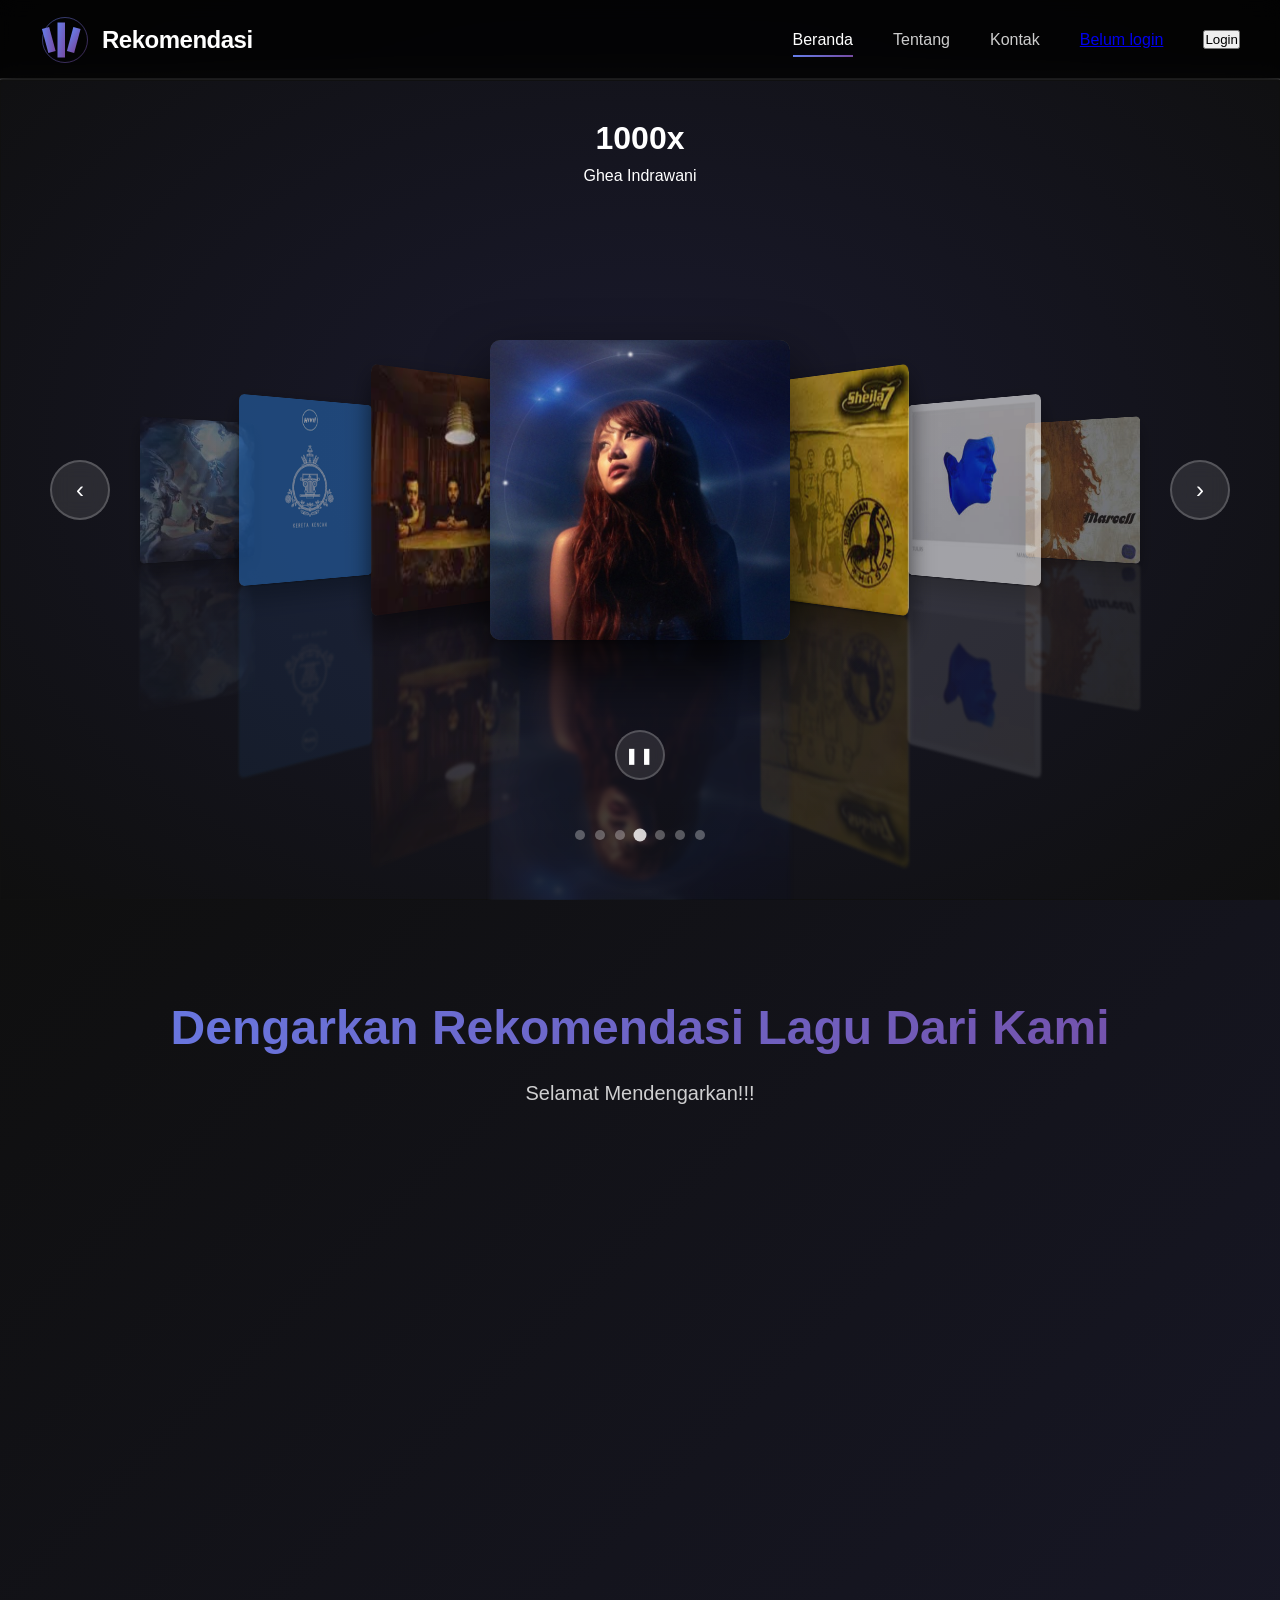
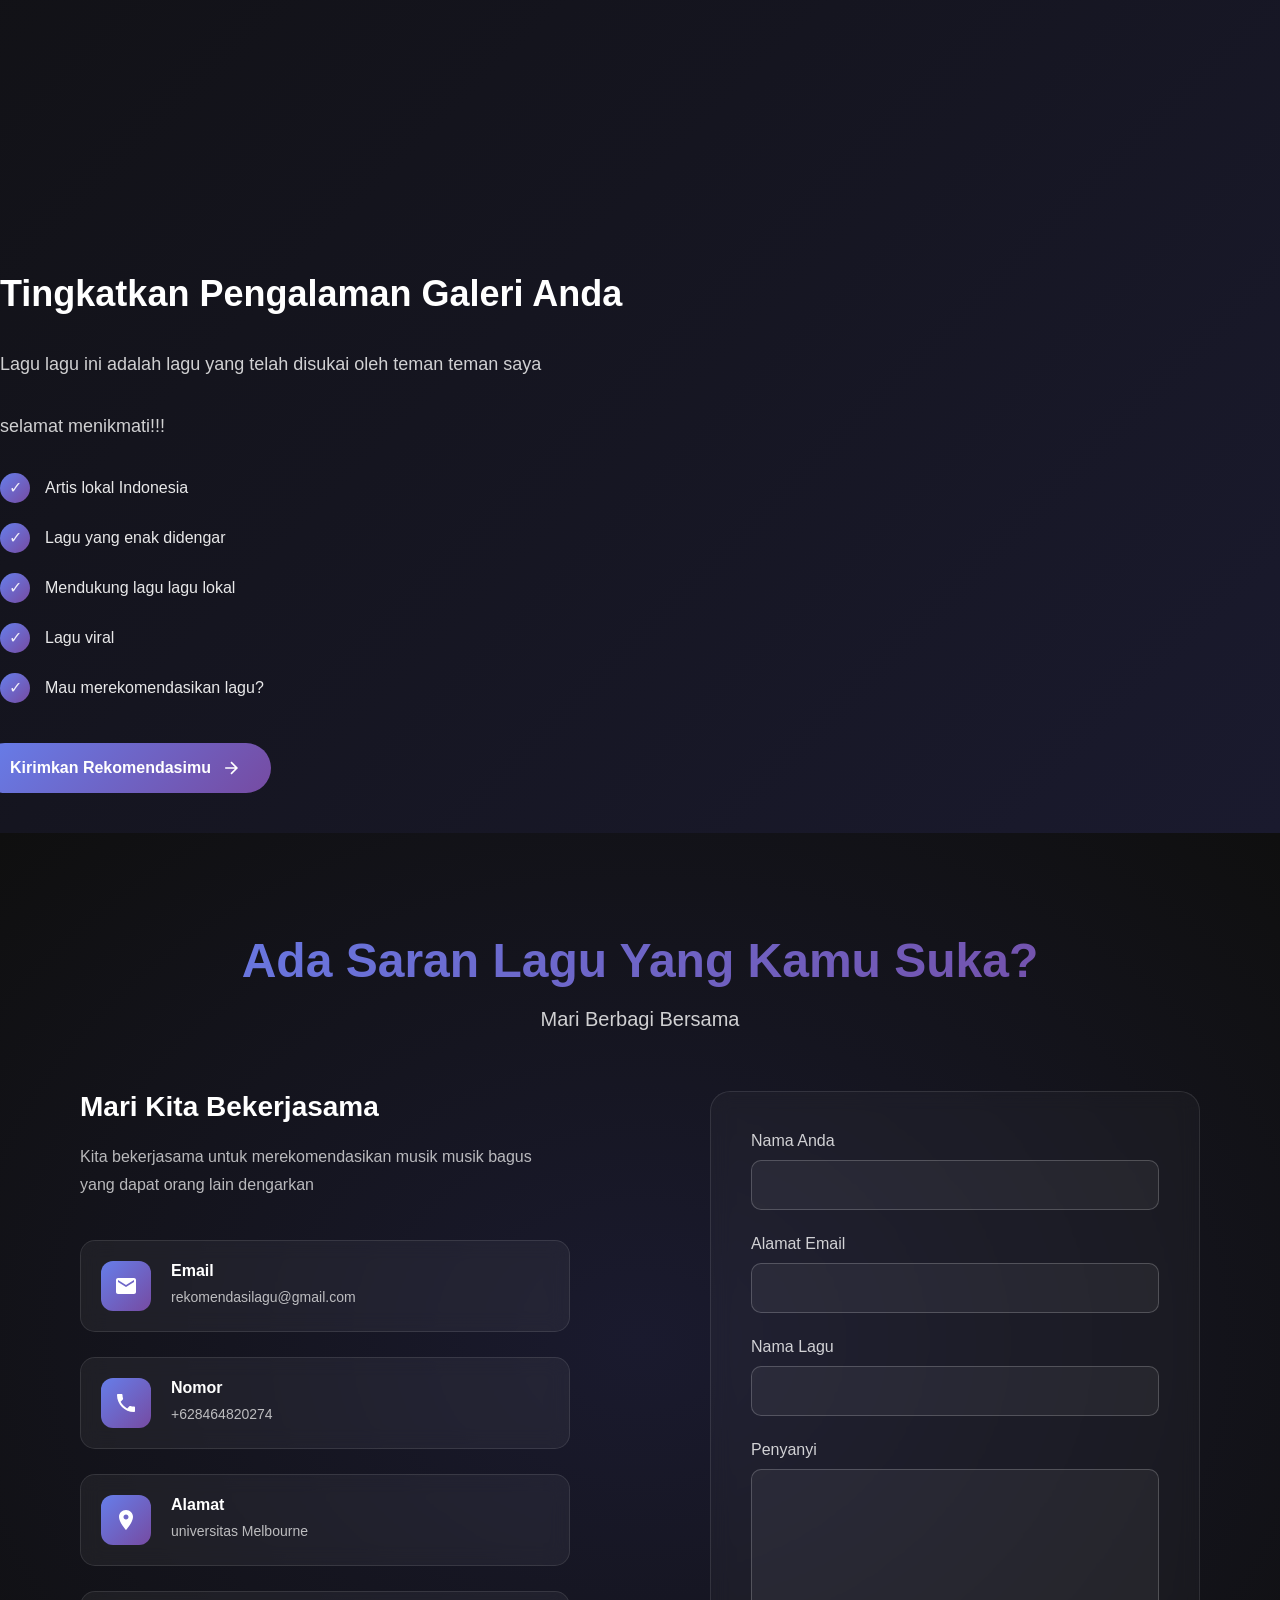
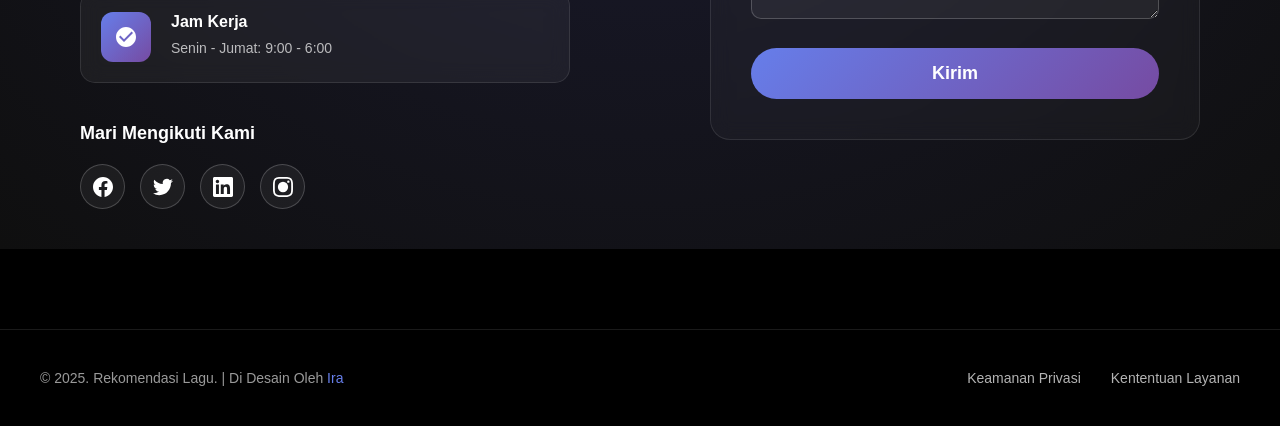
<file: index.html>
<!DOCTYPE html>
<html lang="en">
<head>
    <meta charset="UTF-8">
    <meta name="viewport" content="width=device-width, initial-scale=1.0">
    <title>rekomendasi lagu</title>
    <link href="templatemo-3d-coverflow.css" rel="stylesheet">
<!--

TemplateMo 595 3d coverflow

https://templatemo.com/tm-595-3d-coverflow

-->
</head>
<body>
    <!-- Header -->
    <header class="header" id="header">
        <a href="#home" class="logo-container">
            <div class="logo">
                <svg viewBox="0 0 100 100" xmlns="http://www.w3.org/2000/svg">
                    <defs>
                        <linearGradient id="grad1" x1="0%" y1="0%" x2="100%" y2="100%">
                            <stop offset="0%" style="stop-color:#667eea;stop-opacity:1" />
                            <stop offset="100%" style="stop-color:#764ba2;stop-opacity:1" />
                        </linearGradient>
                    </defs>
                    <rect x="10" y="25" width="15" height="50" fill="url(#grad1)" transform="rotate(-15 17.5 50)" />
                    <rect x="35" y="15" width="15" height="70" fill="url(#grad1)" />
                    <rect x="60" y="25" width="15" height="50" fill="url(#grad1)" transform="rotate(15 67.5 50)" />
                    <circle cx="50" cy="50" r="45" fill="none" stroke="url(#grad1)" stroke-width="2" opacity="0.5" />
                </svg>
            </div>
            <div class="logo-text">Rekomendasi</div>
        </a>
        
        <nav class="main-menu" id="mainMenu">
            <a href="#home" class="menu-item active">Beranda</a>
            <a href="#about" class="menu-item">Tentang</a>
            <a href="#contact" class="menu-item">Kontak</a>
            <a href="#" id="userInfo" >Belum login</a>
        <div id="authArea">
            <button onclick="goLogin()" class="nav-cta">Login</button>
        </div>
        </nav>
        
        <div class="menu-toggle" id="menuToggle">
            <span></span>
            <span></span>
            <span></span>
        </div>
    </header>

    <!-- Home Section -->
    <section id="home" class="section">
        <div class="coverflow-wrapper">
            <div class="info">
                <h2 id="current-title">Pemandangan Gunung</h2>
                <p id="current-description">Puncak megah berselimut salju saat matahari terbenam</p>
            </div>

            <div class="coverflow-container" tabindex="0">
                <div class="coverflow" id="coverflow">
                    <div class="coverflow-item" data-index="0">
                        <div class="cover image-loading">
                            <img src="images/kitakesana.jpg" alt="Mountain Landscape" loading="lazy">
                        </div>
                        <div class="reflection"></div>
                    </div>
                    <div class="coverflow-item" data-index="1">
                        <div class="cover image-loading">
                            <img src="images/remaja.png" alt="Forest Path" loading="lazy">
                        </div>
                        <div class="reflection"></div>
                    </div>
                    <div class="coverflow-item" data-index="2">
                        <div class="cover image-loading">
                            <img src="images/iniabadi.jpg" alt="Lake Reflection" loading="lazy">
                        </div>
                        <div class="reflection"></div>
                    </div>
                    <div class="coverflow-item" data-index="3">
                        <div class="cover image-loading">
                            <img src="images/1000x.jpg" alt="Ocean Sunset" loading="lazy">
                        </div>
                        <div class="reflection"></div>
                    </div>
                    <div class="coverflow-item" data-index="4">
                        <div class="cover image-loading">
                            <img src="images/pemuja.jpg" alt="Desert Dunes" loading="lazy">
                        </div>
                        <div class="reflection"></div>
                    </div>
                    <div class="coverflow-item" data-index="5">
                        <div class="cover image-loading">
                            <img src="images/jatuhsuka.jpg" alt="Starry Night" loading="lazy">
                        </div>
                        <div class="reflection"></div>
                    </div>
                    <div class="coverflow-item" data-index="6">
                        <div class="cover image-loading">
                            <img src="images/firasat.jpg" alt="Waterfall" loading="lazy">
                        </div>
                        <div class="reflection"></div>
                    </div>
                </div>

                <button class="nav-button prev" onclick="navigate(-1)">‹</button>
                <button class="nav-button next" onclick="navigate(1)">›</button>

                <div class="dots-container" id="dots"></div>
                
                <!-- Play/Pause Button -->
                <button class="play-pause-button" id="playPauseBtn" onclick="toggleAutoplay()">
                    <span class="play-icon">▶</span>
                    <span class="pause-icon" style="display: none;">❚❚</span>
                </button>
            </div>
        </div>
    </section>

    <!-- About Section -->
    <section id="about" class="section">
        <div class="about-content">
            <div class="about-header">
                <h2>Dengarkan Rekomendasi Lagu Dari Kami</h2>
                <p>Selamat Mendengarkan!!!</p>
            </div>
                <div class="about-main">
                <div class="about-visual">
                    <div class="about-youtube">
                    <iframe width="1400" height="500" src="https://www.youtube.com/embed/DrulgpXAGCA?si=ztPz6CWojIuRn5io" title="YouTube video player" frameborder="0" allow="accelerometer; autoplay; clipboard-write; encrypted-media; gyroscope; picture-in-picture; web-share" referrerpolicy="strict-origin-when-cross-origin" allowfullscreen></iframe>
                    </div>
                    <div class="showcase-display">
                    </div>
                </div>
                </div>
                    
               <div class="about-info-wrapper">

    <div class="about-info">
        <h3>Tingkatkan Pengalaman Galeri Anda</h3>

        <p>Lagu lagu ini adalah lagu yang telah disukai oleh teman teman saya</p>
        <p>selamat menikmati!!!</p>

        <ul class="feature-list">
            <li>Artis lokal Indonesia</li>
            <li>Lagu yang enak didengar</li>
            <li>Mendukung lagu lagu lokal</li>
            <li>Lagu viral</li>
            <li>Mau merekomendasikan lagu?</li>
        </ul>
    </div>

    <div class="map">
        <iframe src="https://www.google.com/maps/embed?pb=!1m18!1m12!1m3!1d3152.6445564805085!2d144.95837707919648!3d-37.79836894660779!2m3!1f0!2f0!3f0!3m2!1i1024!2i768!4f13.1!3m3!1m2!1s0x6ad642d45c07254b%3A0xeacb63e2b725ff6d!2sThe%20University%20of%20Melbourne!5e0!3m2!1sen!2sid!4v1779393668389!5m2!1sen!2sid" width="600" height="450" style="border:0;" allowfullscreen="" loading="lazy" referrerpolicy="no-referrer-when-downgrade"></iframe>
    </div>

</div>
                    <a href="#contact" class="cta-button">
                        Kirimkan Rekomendasimu
                        <svg viewBox="0 0 24 24" fill="currentColor">
                            <path d="M5 12h14m-7-7l7 7-7 7" stroke="currentColor" stroke-width="2" fill="none"/>
                        </svg>
                    </a>
                </div>
            </div>
    
    </section>

    <!-- Contact Section -->
    <section id="contact" class="section">
        <div class="contact-content">
            <div class="contact-header">
                <h2>Ada Saran Lagu Yang Kamu Suka?</h2>
                <p>Mari Berbagi Bersama</p>
            </div>
            
            <div class="contact-container">
                <div class="contact-info-section">
                    <h3>Mari Kita Bekerjasama</h3>
                    <p>Kita bekerjasama untuk merekomendasikan musik musik bagus yang dapat orang lain dengarkan</p>
                    
                    <div class="contact-details">
                        <div class="contact-item">
                            <div class="contact-icon">
                                <svg viewBox="0 0 24 24">
                                    <path d="M20 4H4c-1.1 0-1.99.9-1.99 2L2 18c0 1.1.9 2 2 2h16c1.1 0 2-.9 2-2V6c0-1.1-.9-2-2-2zm0 4l-8 5-8-5V6l8 5 8-5v2z"/>
                                </svg>
                            </div>
                            <div class="contact-text">
                                <h4>Email</h4>
                                <p>rekomendasilagu@gmail.com</p>
                            </div>
                        </div>
                        
                        <div class="contact-item">
                            <div class="contact-icon">
                                <svg viewBox="0 0 24 24">
                                    <path d="M6.62 10.79c1.44 2.83 3.76 5.14 6.59 6.59l2.2-2.2c.27-.27.67-.36 1.02-.24 1.12.37 2.33.57 3.57.57.55 0 1 .45 1 1V20c0 .55-.45 1-1 1-9.39 0-17-7.61-17-17 0-.55.45-1 1-1h3.5c.55 0 1 .45 1 1 0 1.25.2 2.45.57 3.57.11.35.03.74-.25 1.02l-2.2 2.2z"/>
                                </svg>
                            </div>
                            <div class="contact-text">
                                <h4>Nomor</h4>
                                <p>+628464820274</p>
                            </div>
                        </div>
                        
                        <div class="contact-item">
                            <div class="contact-icon">
                                <svg viewBox="0 0 24 24">
                                    <path d="M12 2C8.13 2 5 5.13 5 9c0 5.25 7 13 7 13s7-7.75 7-13c0-3.87-3.13-7-7-7zm0 9.5c-1.38 0-2.5-1.12-2.5-2.5s1.12-2.5 2.5-2.5 2.5 1.12 2.5 2.5-1.12 2.5-2.5 2.5z"/>
                                </svg>
                            </div>
                            <div class="contact-text">
                                <h4>Alamat</h4>
                                <p>universitas Melbourne</p>
                            </div>
                        </div>
                        
                        <div class="contact-item">
                            <div class="contact-icon">
                                <svg viewBox="0 0 24 24">
                                    <path d="M12 2C6.48 2 2 6.48 2 12s4.48 10 10 10 10-4.48 10-10S17.52 2 12 2zm-2 15l-5-5 1.41-1.41L10 14.17l7.59-7.59L19 8l-9 9z"/>
                                </svg>
                            </div>
                            <div class="contact-text">
                                <h4>Jam Kerja</h4>
                                <p>Senin - Jumat: 9:00 - 6:00 </p>
                            </div>
                        </div>
                    </div>
                    
                    <div class="social-links">
                        <h4>Mari Mengikuti Kami</h4>
                        <div class="social-buttons">
                            <a href="#" class="social-btn" title="Facebook">
                                <svg viewBox="0 0 24 24">
                                    <path d="M24 12.073c0-6.627-5.373-12-12-12s-12 5.373-12 12c0 5.99 4.388 10.954 10.125 11.854v-8.385H7.078v-3.47h3.047V9.43c0-3.007 1.792-4.669 4.533-4.669 1.312 0 2.686.235 2.686.235v2.953H15.83c-1.491 0-1.956.925-1.956 1.874v2.25h3.328l-.532 3.47h-2.796v8.385C19.612 23.027 24 18.062 24 12.073z"/>
                                </svg>
                            </a>
                            <a href="#" class="social-btn" title="Twitter">
                                <svg viewBox="0 0 24 24">
                                    <path d="M23.953 4.57a10 10 0 01-2.825.775 4.958 4.958 0 002.163-2.723c-.951.555-2.005.959-3.127 1.184a4.92 4.92 0 00-8.384 4.482C7.69 8.095 4.067 6.13 1.64 3.162a4.822 4.822 0 00-.666 2.475c0 1.71.87 3.213 2.188 4.096a4.904 4.904 0 01-2.228-.616v.06a4.923 4.923 0 003.946 4.827 4.996 4.996 0 01-2.212.085 4.936 4.936 0 004.604 3.417 9.867 9.867 0 01-6.102 2.105c-.39 0-.779-.023-1.17-.067a13.995 13.995 0 007.557 2.209c9.053 0 13.998-7.496 13.998-13.985 0-.21 0-.42-.015-.63A9.935 9.935 0 0024 4.59z"/>
                                </svg>
                            </a>
                            <a href="#" class="social-btn" title="LinkedIn">
                                <svg viewBox="0 0 24 24">
                                    <path d="M20.447 20.452h-3.554v-5.569c0-1.328-.027-3.037-1.852-3.037-1.853 0-2.136 1.445-2.136 2.939v5.667H9.351V9h3.414v1.561h.046c.477-.9 1.637-1.85 3.37-1.85 3.601 0 4.267 2.37 4.267 5.455v6.286zM5.337 7.433c-1.144 0-2.063-.926-2.063-2.065 0-1.138.92-2.063 2.063-2.063 1.14 0 2.064.925 2.064 2.063 0 1.139-.925 2.065-2.064 2.065zm1.782 13.019H3.555V9h3.564v11.452zM22.225 0H1.771C.792 0 0 .774 0 1.729v20.542C0 23.227.792 24 1.771 24h20.451C23.2 24 24 23.227 24 22.271V1.729C24 .774 23.2 0 22.222 0h.003z"/>
                                </svg>
                            </a>
                            <a href="#" class="social-btn" title="Instagram">
                                <svg viewBox="0 0 24 24">
                                    <path d="M12 2.163c3.204 0 3.584.012 4.85.07 3.252.148 4.771 1.691 4.919 4.919.058 1.265.069 1.645.069 4.849 0 3.205-.012 3.584-.069 4.849-.149 3.225-1.664 4.771-4.919 4.919-1.266.058-1.644.07-4.85.07-3.204 0-3.584-.012-4.849-.07-3.26-.149-4.771-1.699-4.919-4.92-.058-1.265-.07-1.644-.07-4.849 0-3.204.013-3.583.07-4.849.149-3.227 1.664-4.771 4.919-4.919 1.266-.057 1.645-.069 4.849-.069zm0-2.163c-3.259 0-3.667.014-4.947.072-4.358.2-6.78 2.618-6.98 6.98-.059 1.281-.073 1.689-.073 4.948 0 3.259.014 3.668.072 4.948.2 4.358 2.618 6.78 6.98 6.98 1.281.058 1.689.072 4.948.072 3.259 0 3.668-.014 4.948-.072 4.354-.2 6.782-2.618 6.979-6.98.059-1.28.073-1.689.073-4.948 0-3.259-.014-3.667-.072-4.947-.196-4.354-2.617-6.78-6.979-6.98-1.281-.059-1.69-.073-4.949-.073zM5.838 12a6.162 6.162 0 1112.324 0 6.162 6.162 0 01-12.324 0zM12 16a4 4 0 110-8 4 4 0 010 8zm4.965-10.405a1.44 1.44 0 112.881.001 1.44 1.44 0 01-2.881-.001z"/>
                                </svg>
                            </a>
                        </div>
                    </div>
                </div>
                
                <div class="contact-form-section">
                    <form class="contact-form" onsubmit="handleSubmit(event)">
                        <div class="form-group">
                            <label for="name">Nama Anda</label>
                            <input type="text" id="name" name="name" required>
                        </div>
                        <div class="form-group">
                            <label for="email">Alamat Email</label>
                            <input type="email" id="email" name="email" required>
                        </div>
                        <div class="form-group">
                            <label for="subject">Nama Lagu</label>
                            <input type="text" id="subject" name="subject" required>
                        </div>
                        <div class="form-group">
                            <label for="message">Penyanyi</label>
                            <textarea id="message" name="message" required></textarea>
                        </div>
                        <button type="submit" class="submit-btn">Kirim</button>
                    </form>
                </div>
            </div>
        </div>
    </section>

    <!-- Footer -->
    <footer class="footer">
        <div class="footer-content">
            <div class="footer-copyright">
                © 2025. Rekomendasi Lagu. | Di Desain Oleh <a href="https://templatemo.com" target="_blank" rel="noopener noreferrer">Ira</a>
            </div>
            <div class="footer-links">
                <a href="#privacy" onclick="event.preventDefault(); alert('Privacy Policy page would go here');">Keamanan Privasi</a>
                <a href="#terms" onclick="event.preventDefault(); alert('Terms of Service page would go here');">Kententuan Layanan</a>
            </div>
        </div>
    </footer>

    <!-- Scroll to top button -->
    <div class="scroll-to-top" id="scrollToTop">
        <span>↑</span>
    </div>

<script src="templatemo-3d-coverflow-scripts.js"></script>
<script src="login/js/welcome.js"></script>

</body>
</html>
</file>
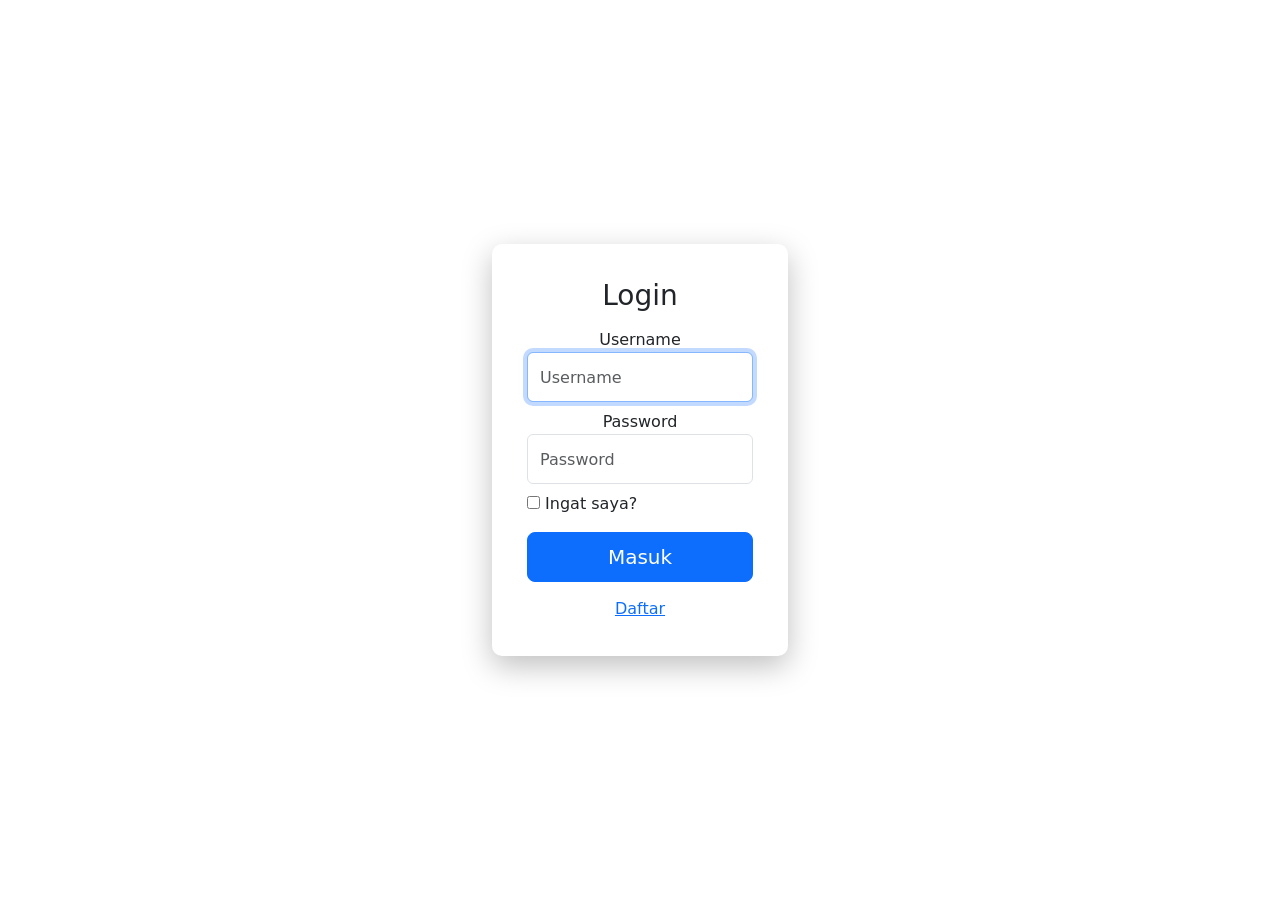
<file: login/index.html>
<!DOCTYPE html>
<html lang="en">
<head>
    <meta charset="UTF-8">
    <meta name="viewport" content="width=device-width, initial-scale=1.0">
    <link rel="stylesheet" href="css/style.css">

    <!-- Bootstrap5 CSS -->
    <link rel="stylesheet" href="https://stackpath.bootstrapcdn.com/bootstrap/5.0.0-alpha1/css/bootstrap.min.css" integrity="sha384-r4NyP46KrjDleawBgD5tp8Y7UzmLA05oM1iAEQ17CSuDqnUK2+k9luXQOfXJCJ4I" crossorigin="anonymous">
    
    <title>Login</title>
</head>
<body class="d-flex text-center">
    <form class="form-login" id="loginForm">
    
        <h1 class="h3 mb-3 font-weight-normal">Login</h1>
        <!-- 'sr-only' will hide the text : 'Email Address'. So, 'Email Address' will be invisible -->
        <label for="inputUsername" class="sr-only">Username</label>
        <!-- 'autofocus' will highlight the input column initially -->
        <input 
            type="username" 
            id="username"
            class="form-control mb-2"
            placeholder="Username"
            required
            autofocus
        >
        <!-- 'sr-only' will hide the text : 'Password'. So, 'Password' will be invisible -->
        <label for="inputPassword" class="sr-only">Password</label>
        <input 
            type="password" 
            id="password"
            class="form-control mb-2"
            placeholder="Password"
            required
        >
        <div class="checkbox mb-3">
            <label>
                <input type="checkbox" value="remember-me"> Ingat saya?
            </label>
        </div>
        <!-- 'btn-block' will make the button wider -->
        <button class="btn btn-lg btn-primary btn-block" type="submit">
            Masuk
        </button>
        <a href="register.html">Daftar</a>
        <div id="alertBox" class="alert" style="display:none;"></div>
    </form>

    <!-- Optional JavaScript -->
    <!-- Popper.js first, then Bootstrap JS -->
    <script src="https://cdn.jsdelivr.net/npm/popper.js@1.16.0/dist/umd/popper.min.js" integrity="sha384-Q6E9RHvbIyZFJoft+2mJbHaEWldlvI9IOYy5n3zV9zzTtmI3UksdQRVvoxMfooAo" crossorigin="anonymous"></script>
    <script src="https://stackpath.bootstrapcdn.com/bootstrap/5.0.0-alpha1/js/bootstrap.min.js" integrity="sha384-oesi62hOLfzrys4LxRF63OJCXdXDipiYWBnvTl9Y9/TRlw5xlKIEHpNyvvDShgf/" crossorigin="anonymous"></script>
    <script src="js/login.js"></script>
</body>
</html>
</file>
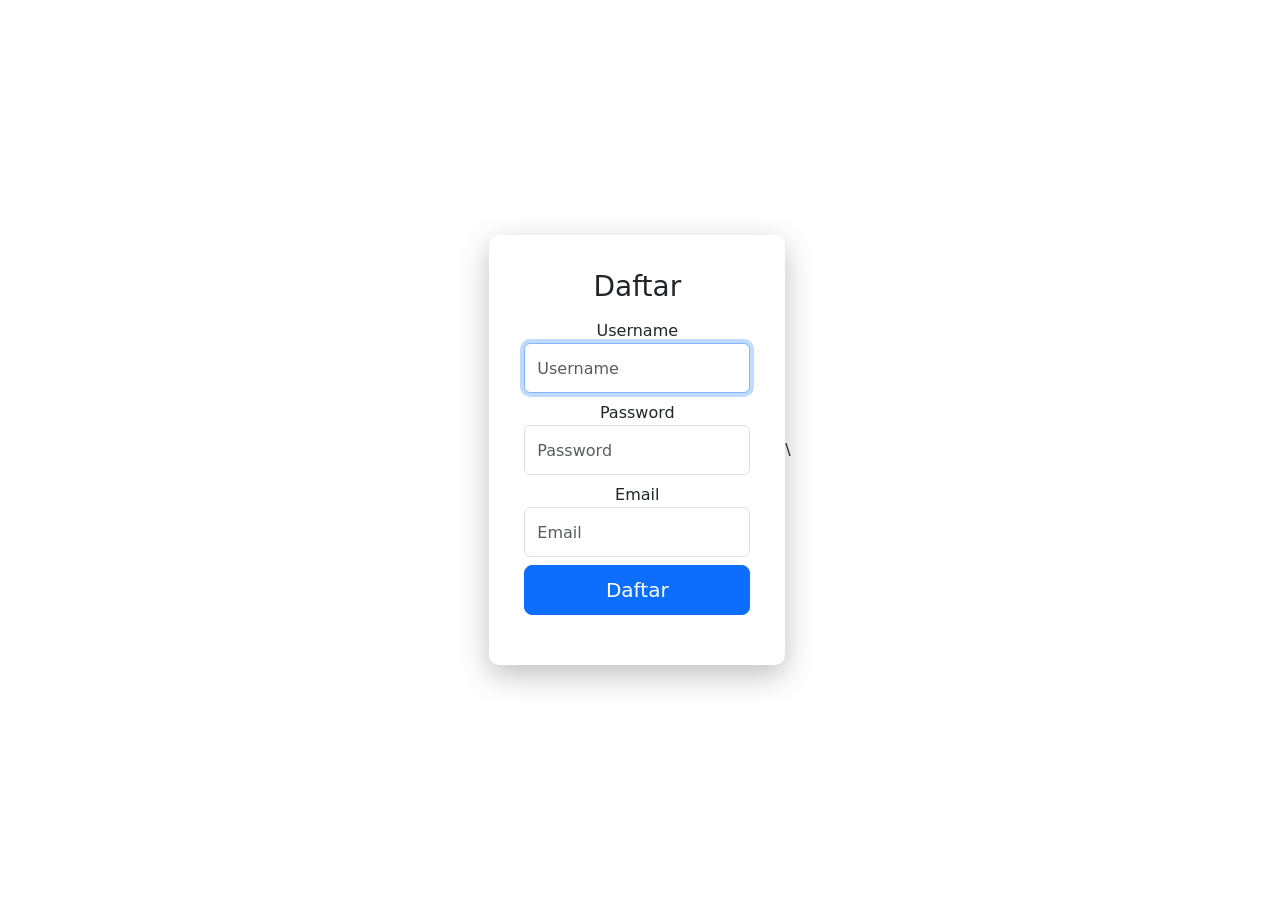
<file: login/register.html>
<!DOCTYPE html>
<html lang="en">
<head>
    <meta charset="UTF-8">
    <meta name="viewport" content="width=device-width, initial-scale=1.0">
    <link rel="stylesheet" href="css/style.css">

    <!-- Bootstrap5 CSS -->
    <link rel="stylesheet" href="https://stackpath.bootstrapcdn.com/bootstrap/5.0.0-alpha1/css/bootstrap.min.css" integrity="sha384-r4NyP46KrjDleawBgD5tp8Y7UzmLA05oM1iAEQ17CSuDqnUK2+k9luXQOfXJCJ4I" crossorigin="anonymous">
    
    <title>Daftar</title>
</head>
<body class="d-flex text-center">
    <form class="form-register" id="registerForm">

        <h1 class="h3 mb-3 font-weight-normal">Daftar</h1>
        <!-- 'sr-only' will hide the text : 'Email Address'. So, 'Email Address' will be invisible -->
        <label for="inputUsername" class="sr-only">Username</label>
        <!-- 'autofocus' will highlight the input column initially -->
        <input 
            type="username" 
            id="username"
            class="form-control mb-2"
            placeholder="Username"
            required
            autofocus
        >
        <!-- 'sr-only' will hide the text : 'Password'. So, 'Password' will be invisible -->
        <label for="inputPassword" class="sr-only">Password</label>
        <input 
            type="password" 
            id="password"
            class="form-control mb-2"
            placeholder="Password"
            required
        >

        <label for="inputEmail" class="sr-only">Email</label>
        <!-- 'autofocus' will highlight the input column initially -->
        <input 
            type="email" 
            id="email"
            class="form-control mb-2"
            placeholder="Email"
            required
            autofocus
        >
        <!-- 'btn-block' will make the button wider -->
        <button class="btn btn-lg btn-primary btn-block" type="submit">
            Daftar
        </button>
         <a id="message"></a>
    </form>

    <!-- Optional JavaScript -->
    <!-- Popper.js first, then Bootstrap JS -->
    <script src="https://cdn.jsdelivr.net/npm/popper.js@1.16.0/dist/umd/popper.min.js" integrity="sha384-Q6E9RHvbIyZFJoft+2mJbHaEWldlvI9IOYy5n3zV9zzTtmI3UksdQRVvoxMfooAo" crossorigin="anonymous"></script>
    <script src="https://stackpath.bootstrapcdn.com/bootstrap/5.0.0-alpha1/js/bootstrap.min.js" integrity="sha384-oesi62hOLfzrys4LxRF63OJCXdXDipiYWBnvTl9Y9/TRlw5xlKIEHpNyvvDShgf/" crossorigin="anonymous"></script>\
    <script src="js/register.js" defer></script>
</body>
</html>
</file>
<file: templatemo-3d-coverflow.css>
/*

TemplateMo 595 3d coverflow

https://templatemo.com/tm-595-3d-coverflow

*/

@charset "utf-8";
/* CSS Document */

 * {
            margin: 0;
            padding: 0;
            box-sizing: border-box;
        }

        html {
            scroll-behavior: smooth;
        }

        body {
            font-family: -apple-system, BlinkMacSystemFont, 'Segoe UI', Roboto, Helvetica, Arial, sans-serif;
            overflow-x: hidden;
            position: relative;
            background: #000;
        }

        /* Sections */
        .section {
            min-height: 100vh;
            position: relative;
            display: flex;
            align-items: center;
            justify-content: center;
        }

        #home {
            background: radial-gradient(ellipse at center, #1a1a2e 0%, #0f0f0f 100%);
        }

        #about {
            background: linear-gradient(135deg, #0f0f0f 0%, #1a1a2e 100%);
        }

        #contact {
            background: radial-gradient(ellipse at center, #1a1a2e 0%, #0f0f0f 100%);
        }

        /* Header Styles */
        .header {
            position: fixed;
            top: 0;
            left: 0;
            right: 0;
            height: 80px;
            background: rgba(0, 0, 0, 0.8);
            backdrop-filter: blur(10px);
            border-bottom: 1px solid rgba(255, 255, 255, 0.1);
            z-index: 1000;
            display: flex;
            align-items: center;
            justify-content: space-between;
            padding: 0 40px;
            transition: all 0.3s ease;
        }

        .header.scrolled {
            background: rgba(0, 0, 0, 0.95);
            height: 70px;
        }

        .logo-container {
            display: flex;
            align-items: center;
            gap: 12px;
            text-decoration: none;
            cursor: pointer;
            transition: transform 0.3s ease;
        }

        .logo-container:hover {
            transform: translateY(-2px);
        }

        .logo {
            width: 50px;
            height: 50px;
            display: flex;
            align-items: center;
            justify-content: center;
        }

        .logo svg {
            width: 100%;
            height: 100%;
        }

        .logo-text {
            color: white;
            font-size: 24px;
            font-weight: 600;
            letter-spacing: -0.5px;
        }

        .main-menu {
            display: flex;
            align-items: center;
            gap: 40px;
        }

        .menu-item {
            color: rgba(255, 255, 255, 0.8);
            text-decoration: none;
            font-size: 16px;
            font-weight: 500;
            transition: all 0.3s ease;
            position: relative;
            padding: 8px 0;
        }

        .menu-item:hover {
            color: white;
            transform: translateY(-2px);
        }

        .menu-item::after {
            content: '';
            position: absolute;
            bottom: 0;
            left: 0;
            width: 0;
            height: 2px;
            background: linear-gradient(90deg, #667eea, #764ba2);
            transition: width 0.3s ease;
        }

        .menu-item:hover::after {
            width: 100%;
        }

        .menu-item.active {
            color: white;
        }

        .menu-item.active::after {
            width: 100%;
        }

        .menu-item.external::before {
            content: '↗';
            margin-right: 5px;
            font-size: 12px;
            opacity: 0.7;
        }

        /* Mobile menu toggle */
        .menu-toggle {
            display: none;
            flex-direction: column;
            cursor: pointer;
            padding: 4px;
        }

        .menu-toggle span {
            width: 25px;
            height: 3px;
            background: white;
            margin: 3px 0;
            transition: 0.3s;
            border-radius: 2px;
        }

        /* Home Section with Coverflow */
        .coverflow-wrapper {
            width: 100%;

            height: 100vh;
            display: flex;
            align-items: center;
            justify-content: center;
            padding-top: 80px;
        }

        .coverflow-container {
            width: 100%;
            height: 100%;
            display: flex;
            align-items: center;
            justify-content: center;
            perspective: 1200px;
            position: relative;
        }

        .coverflow {
            display: flex;
            align-items: center;
            justify-content: center;
            transform-style: preserve-3d;
            position: relative;
            width: 100%;
            height: 400px;
        }

        .coverflow-item {
            position: absolute;
            width: 300px;
            height: 300px;
            transition: all 0.6s cubic-bezier(0.68, -0.55, 0.265, 1.55);
            cursor: pointer;
            user-select: none;
        }

        .coverflow-item .cover {
            width: 100%;
            height: 100%;
            border-radius: 10px;
            box-shadow: 0 20px 40px rgba(0, 0, 0, 0.8);
            position: relative;
            overflow: hidden;
            transform-style: preserve-3d;
            background: #333;
        }

        .coverflow-item .cover img {
            width: 100%;
            height: 100%;
            object-fit: cover;
            border-radius: 10px;
        }

        /* Reflection */
        .coverflow-item .reflection {
            position: absolute;
            top: 100%;
            left: 0;
            width: 100%;
            height: 100%;
            border-radius: 10px;
            transform: scaleY(-1);
            opacity: 0.2;
            filter: blur(2px);
            background: linear-gradient(to bottom, 
                rgba(0, 0, 0, 0) 0%, 
                rgba(0, 0, 0, 0.8) 50%, 
                rgba(0, 0, 0, 1) 100%);
            overflow: hidden;
        }

        /* Active item (center) */
        .coverflow-item.active {
            z-index: 100;
            transform: translateX(0) translateZ(0) rotateY(0deg);
        }

        .coverflow-item.active .cover {
            box-shadow: 0 30px 60px rgba(0, 0, 0, 0.9);
        }

        /* Navigation */
        .nav-button {
            position: absolute;
            top: 50%;
            transform: translateY(-50%);
            background: rgba(255, 255, 255, 0.1);
            border: 2px solid rgba(255, 255, 255, 0.2);
            color: white;
            width: 60px;
            height: 60px;
            border-radius: 50%;
            cursor: pointer;
            font-size: 24px;
            display: flex;
            align-items: center;
            justify-content: center;
            transition: all 0.3s ease;
            backdrop-filter: blur(10px);
            z-index: 200;
        }

        .nav-button:hover {
            background: rgba(255, 255, 255, 0.2);
            transform: translateY(-50%) scale(1.1);
        }

        .nav-button.prev {
            left: 50px;
        }

        .nav-button.next {
            right: 50px;
        }

        /* Dots indicator */
        .dots-container {
            position: absolute;
            bottom: 60px;
            left: 50%;
            transform: translateX(-50%);
            display: flex;
            gap: 10px;
            z-index: 200;
        }

        .dot {
            width: 10px;
            height: 10px;
            border-radius: 50%;
            background: rgba(255, 255, 255, 0.3);
            cursor: pointer;
            transition: all 0.3s ease;
        }

        .dot.active {
            background: rgba(255, 255, 255, 0.8);
            transform: scale(1.3);
        }

        /* Info display */
        .info {
            position: absolute;
            top: 120px;
            left: 50%;
            transform: translateX(-50%);
            color: white;
            text-align: center;
            z-index: 200;
        }

        .info h2 {
            font-size: 32px;
            margin-bottom: 10px;
            opacity: 0;
            animation: fadeIn 0.6s forwards;
        }

        .info p {
            font-size: 16px;
            opacity: 0.7;
        }

        @keyframes fadeIn {
            to {
                opacity: 1;
            }
        }

        /* Play/Pause Button */
        .play-pause-button {
            position: absolute;
            bottom: 120px;
            left: 50%;
            transform: translateX(-50%);
            background: rgba(255, 255, 255, 0.1);
            border: 2px solid rgba(255, 255, 255, 0.2);
            color: white;
            width: 50px;
            height: 50px;
            border-radius: 50%;
            cursor: pointer;
            font-size: 20px;
            display: flex;
            align-items: center;
            justify-content: center;
            transition: all 0.3s ease;
            backdrop-filter: blur(10px);
            z-index: 200;
        }

        .play-pause-button:hover {
            background: rgba(255, 255, 255, 0.2);
            transform: translateX(-50%) scale(1.1);
        }

        .play-pause-button .pause-icon {
            font-size: 16px;
            letter-spacing: 2px;
        }

        /* About Section */
        .about-content {
            max-width: 1400px;
            margin: 0 auto;
            padding: 40px;
            color: white;
        }

        .about-header {
            text-align: center;
            margin-bottom: 80px;
        }

        .about-header h2 {
            font-size: 48px;
			margin-top: 60px;
            margin-bottom: 20px;
            background: linear-gradient(135deg, #667eea 0%, #764ba2 100%);
            -webkit-background-clip: text;
            -webkit-text-fill-color: transparent;
            background-clip: text;
        }

        .about-header p {
            font-size: 20px;
            color: rgba(255, 255, 255, 0.8);
            max-width: 600px;
            margin: 0 auto;
            line-height: 1.8;
        }

        .about-main {
            display: grid;
            grid-template-columns: 1fr 1fr;
            gap: 80px;
            align-items: center;
            margin-bottom: 80px;
        }

        .about-visual {
            position: relative;
            height: 600px;
            display: flex;
            align-items: center;
            justify-content: center;
        }

        .about-youtube {
            text-align: center;
            margin-bottom: 80px;
        }

 		.about-info-wrapper {
    		display: flex;
    		justify-content: space-between;
    		align-items: flex-start;
    		gap: 40px;
		}

		.map iframe {
   	 		border-radius: 20px;
		}
		
        .showcase-display {
            position: relative;
            width: 100%;
            max-width: 500px;
            height: 500px;
            display: flex;
            align-items: padding-left;
            justify-content: padding-left;
        }

        .showcase-main {
            position: relative;
            width: 350px;
            height: 400px;
            background: linear-gradient(135deg, rgba(102, 126, 234, 0.1) 0%, rgba(118, 75, 162, 0.1) 100%);
            border-radius: 30px;
            border: 2px solid rgba(255, 255, 255, 0.1);
            padding: 40px;
            display: flex;
            flex-direction: column;
            align-items: center;
            justify-content: center;
            backdrop-filter: blur(10px);
            box-shadow: 0 25px 50px rgba(0, 0, 0, 0.3);
        }

        .showcase-logo {
            width: 120px;
            height: 120px;
            background: linear-gradient(135deg, #667eea 0%, #764ba2 100%);
            border-radius: 30px;
            display: flex;
            align-items: center;
            justify-content: center;
            margin-bottom: 30px;
            box-shadow: 0 15px 35px rgba(102, 126, 234, 0.4);
        }

        .showcase-logo svg {
            width: 70%;
            height: 70%;
        }

        .showcase-title {
            font-size: 32px;
            font-weight: 700;
            color: white;
            margin-bottom: 15px;
            text-align: center;
        }

        .showcase-subtitle {
            font-size: 16px;
            color: rgba(255, 255, 255, 0.7);
            text-align: center;
            margin-bottom: 40px;
            line-height: 1.6;
        }

        .showcase-badges {
            display: flex;
            gap: 15px;
            flex-wrap: wrap;
            justify-content: center;
        }

        .badge {
            background: rgba(255, 255, 255, 0.05);
            border: 1px solid rgba(255, 255, 255, 0.2);
            border-radius: 20px;
            padding: 8px 16px;
            font-size: 14px;
            color: rgba(255, 255, 255, 0.8);
            backdrop-filter: blur(10px);
            transition: all 0.3s ease;
            cursor: pointer;
            text-decoration: none;
            display: inline-block;
        }

        .badge:hover {
            background: linear-gradient(135deg, #667eea 0%, #764ba2 100%);
            border-color: transparent;
            color: white;
            transform: translateY(-2px);
            box-shadow: 0 5px 15px rgba(102, 126, 234, 0.3);
        }

        .badge:active {
            transform: translateY(0);
            box-shadow: 0 2px 8px rgba(102, 126, 234, 0.3);
        }

        /* Decorative corner elements */
        .corner-decoration {
            position: absolute;
            width: 80px;
            height: 80px;
            border: 2px solid rgba(102, 126, 234, 0.3);
        }

        .corner-decoration.top-left {
            top: -20px;
            left: -20px;
            border-right: none;
            border-bottom: none;
            border-radius: 20px 0 0 0;
        }

        .corner-decoration.bottom-right {
            bottom: -20px;
            right: -20px;
            border-left: none;
            border-top: none;
            border-radius: 0 0 20px 0;
        }

       .about-info {
    padding-left: 20px;
    position: relative;
		}

        .about-info h3 {
            font-size: 36px;
            margin-bottom: 30px;
            line-height: 1.3;
        }

        .about-info p {
            font-size: 18px;
            color: rgba(255, 255, 255, 0.8);
            line-height: 1.8;
            margin-bottom: 30px;
        }

        .feature-list {
            list-style: none;
            margin-bottom: 40px;
        }

        .feature-list li {
            display: flex;
            align-items: center;
            gap: 15px;
            margin-bottom: 20px;
            font-size: 16px;
            color: rgba(255, 255, 255, 0.9);
        }

        .feature-list li::before {
            content: '✓';
            display: flex;
            align-items: center;
            justify-content: center;
            width: 30px;
            height: 30px;
            background: linear-gradient(135deg, #667eea 0%, #764ba2 100%);
            border-radius: 50%;
            flex-shrink: 0;
        }

        .cta-button {
            display: inline-flex;
            align-items: center;
            gap: 10px;
            background: linear-gradient(135deg, #667eea 0%, #764ba2 100%);
            color: white;
            text-decoration: none;
            padding: 15px 30px;
            border-radius: 30px;
            font-weight: 600;
            transition: all 0.3s ease;
        }

        .cta-button:hover {
            transform: translateY(-2px);
            box-shadow: 0 10px 30px rgba(102, 126, 234, 0.5);
        }

        .cta-button svg {
            width: 20px;
            height: 20px;
            transition: transform 0.3s ease;
        }

        .cta-button:hover svg {
            transform: translateX(5px);
        }

        .stats-section {
            display: grid;
            grid-template-columns: repeat(4, 1fr);
            gap: 40px;
            padding: 60px;
            background: rgba(255, 255, 255, 0.03);
            backdrop-filter: blur(10px);
            border-radius: 30px;
            border: 1px solid rgba(255, 255, 255, 0.1);
        }

        .stat-item {
            text-align: center;
        }

        .stat-number {
            font-size: 48px;
            font-weight: 700;
            background: linear-gradient(135deg, #667eea 0%, #764ba2 100%);
            -webkit-background-clip: text;
            -webkit-text-fill-color: transparent;
            background-clip: text;
            margin-bottom: 10px;
        }

        .stat-label {
            font-size: 16px;
            color: rgba(255, 255, 255, 0.7);
        }

        /* Contact Section */
        .contact-content {
            max-width: 1200px;
            margin: 0 auto;
            padding: 40px;
            color: white;
        }

        .contact-header {
            text-align: center;
			margin-top: 60px;
            margin-bottom: 60px;
        }

        .contact-header h2 {
            font-size: 48px;
            margin-bottom: 20px;
            background: linear-gradient(135deg, #667eea 0%, #764ba2 100%);
            -webkit-background-clip: text;
            -webkit-text-fill-color: transparent;
            background-clip: text;
        }

        .contact-header p {
            font-size: 20px;
            color: rgba(255, 255, 255, 0.8);
            max-width: 600px;
            margin: 0 auto;
        }

        .contact-container {
            display: grid;
            grid-template-columns: 1fr 1fr;
            gap: 60px;
            align-items: start;
        }

        .contact-info-section {
            padding-right: 40px;
        }

        .contact-info-section h3 {
            font-size: 28px;
            margin-bottom: 20px;
            color: white;
        }

        .contact-info-section p {
            font-size: 16px;
            color: rgba(255, 255, 255, 0.7);
            line-height: 1.8;
            margin-bottom: 40px;
        }

        .contact-details {
            display: flex;
            flex-direction: column;
            gap: 25px;
        }

        .contact-item {
            display: flex;
            align-items: center;
            gap: 20px;
            padding: 20px;
            background: rgba(255, 255, 255, 0.05);
            backdrop-filter: blur(10px);
            border: 1px solid rgba(255, 255, 255, 0.1);
            border-radius: 15px;
            transition: all 0.3s ease;
        }

        .contact-item:hover {
            background: rgba(255, 255, 255, 0.08);
            transform: translateX(5px);
            box-shadow: 0 10px 30px rgba(102, 126, 234, 0.2);
        }

        .contact-icon {
            width: 50px;
            height: 50px;
            background: linear-gradient(135deg, #667eea 0%, #764ba2 100%);
            border-radius: 12px;
            display: flex;
            align-items: center;
            justify-content: center;
            flex-shrink: 0;
        }

        .contact-icon svg {
            width: 24px;
            height: 24px;
            fill: white;
        }

        .contact-text {
            flex: 1;
        }

        .contact-text h4 {
            font-size: 16px;
            color: white;
            margin-bottom: 5px;
        }

        .contact-text p {
            font-size: 14px;
            color: rgba(255, 255, 255, 0.7);
            margin: 0;
        }

        .social-links {
            margin-top: 40px;
        }

        .social-links h4 {
            font-size: 18px;
            margin-bottom: 20px;
            color: white;
        }

        .social-buttons {
            display: flex;
            gap: 15px;
        }

        .social-btn {
            width: 45px;
            height: 45px;
            background: rgba(255, 255, 255, 0.05);
            border: 1px solid rgba(255, 255, 255, 0.2);
            border-radius: 50%;
            display: flex;
            align-items: center;
            justify-content: center;
            transition: all 0.3s ease;
            cursor: pointer;
        }

        .social-btn:hover {
            background: linear-gradient(135deg, #667eea 0%, #764ba2 100%);
            border-color: transparent;
            transform: translateY(-3px);
            box-shadow: 0 10px 20px rgba(102, 126, 234, 0.4);
        }

        .social-btn svg {
            width: 20px;
            height: 20px;
            fill: white;
        }

        .contact-form-section {
            padding-left: 40px;
        }

        .contact-form {
            background: rgba(255, 255, 255, 0.03);
            backdrop-filter: blur(10px);
            border: 1px solid rgba(255, 255, 255, 0.1);
            border-radius: 20px;
            padding: 40px;
        }

        .form-group {
            margin-bottom: 25px;
        }

        .form-group label {
            display: block;
            margin-bottom: 10px;
            color: rgba(255, 255, 255, 0.8);
            font-weight: 500;
        }

        .form-group input,
        .form-group textarea {
            width: 100%;
            padding: 15px;
            background: rgba(255, 255, 255, 0.05);
            border: 1px solid rgba(255, 255, 255, 0.2);
            border-radius: 10px;
            color: white;
            font-size: 16px;
            font-family: inherit;
            transition: all 0.3s ease;
        }

        .form-group input:focus,
        .form-group textarea:focus {
            outline: none;
            border-color: #667eea;
            background: rgba(255, 255, 255, 0.08);
        }

        .form-group textarea {
            resize: vertical;
            min-height: 150px;
            line-height: 1.5;
        }

        .submit-btn {
            background: linear-gradient(135deg, #667eea 0%, #764ba2 100%);
            color: white;
            border: none;
            padding: 15px 40px;
            font-size: 18px;
            font-weight: 600;
            border-radius: 30px;
            cursor: pointer;
            transition: all 0.3s ease;
            width: 100%;
        }

        .submit-btn:hover {
            transform: translateY(-2px);
            box-shadow: 0 10px 30px rgba(102, 126, 234, 0.5);
        }

        /* Smooth image loading */
        .image-loading {
            background: linear-gradient(45deg, #333, #555);
            position: relative;
        }

        .image-loading::after {
            content: '📷';
            position: absolute;
            top: 50%;
            left: 50%;
            transform: translate(-50%, -50%);
            font-size: 48px;
            opacity: 0.5;
        }

        /* Footer Styles */
        .footer {
            background: rgba(0, 0, 0, 0.95);
            border-top: 1px solid rgba(255, 255, 255, 0.1);
            padding: 40px 20px;
            margin-top: 80px;
        }

        .footer-content {
            max-width: 1200px;
            margin: 0 auto;
            display: flex;
            justify-content: space-between;
            align-items: center;
            flex-wrap: wrap;
            gap: 30px;
        }

        .footer-copyright {
            color: rgba(255, 255, 255, 0.6);
            font-size: 14px;
        }

        .footer-copyright a {
            color: #667eea;
            text-decoration: none;
            transition: color 0.3s ease;
        }

        .footer-copyright a:hover {
            color: #764ba2;
        }

        .footer-links {
            display: flex;
            gap: 30px;
            align-items: center;
        }

        .footer-links a {
            color: rgba(255, 255, 255, 0.7);
            text-decoration: none;
            font-size: 14px;
            transition: color 0.3s ease;
        }

        .footer-links a:hover {
            color: white;
        }

        /* Scroll to top button */
        .scroll-to-top {
            position: fixed;
            bottom: 30px;
            right: 30px;
            width: 50px;
            height: 50px;
            background: linear-gradient(135deg, #667eea 0%, #764ba2 100%);
            border-radius: 50%;
            display: flex;
            align-items: center;
            justify-content: center;
            color: white;
            font-size: 20px;
            cursor: pointer;
            opacity: 0;
            transform: translateY(100px);
            transition: all 0.3s ease;
            z-index: 999;
        }

        .scroll-to-top.visible {
            opacity: 1;
            transform: translateY(0);
        }

        .scroll-to-top:hover {
            transform: translateY(-5px);
            box-shadow: 0 10px 30px rgba(102, 126, 234, 0.5);
        }

        /* Mobile Responsive */
        @media (max-width: 1024px) {
            .about-main {
                grid-template-columns: 1fr;
                gap: 60px;
            }

            .about-visual {
                height: 400px;
            }

            .about-info {
                padding-left: 0;
                text-align: center;
            }

            .feature-list {
                text-align: left;
                max-width: 500px;
                margin: 0 auto 40px;
            }

            .stats-section {
                grid-template-columns: repeat(2, 1fr);
                gap: 30px;
                padding: 40px;
            }

            /* Contact section responsive */
            .contact-container {
                grid-template-columns: 1fr;
                gap: 50px;
            }

            .contact-info-section {
                padding-right: 0;
            }

            .contact-form-section {
                padding-left: 0;
            }
        }

        @media (max-width: 768px) {
            .header {
                padding: 0 20px;
            }

            .main-menu {
                display: none;
                position: absolute;
                top: 100%;
                left: 0;
                right: 0;
                background: rgba(0, 0, 0, 0.95);
                backdrop-filter: blur(10px);
                flex-direction: column;
                padding: 20px;
                gap: 20px;
                border-bottom: 1px solid rgba(255, 255, 255, 0.1);
            }

            .main-menu.active {
                display: flex;
            }

            .menu-toggle {
                display: flex;
            }

            .menu-toggle.active span:nth-child(1) {
                transform: rotate(-45deg) translate(-5px, 6px);
            }

            .menu-toggle.active span:nth-child(2) {
                opacity: 0;
            }

            .menu-toggle.active span:nth-child(3) {
                transform: rotate(45deg) translate(-5px, -6px);
            }

            .coverflow-item {
                width: 200px;
                height: 200px;
            }

            .nav-button {
                width: 40px;
                height: 40px;
                font-size: 18px;
            }

            .nav-button.prev {
                left: 20px;
            }

            .nav-button.next {
                right: 20px;
            }

            .info h2 {
                font-size: 24px;
            }

            .info p {
                font-size: 14px;
            }

            .logo-text {
                font-size: 20px;
            }

            .about-header h2 {
                font-size: 36px;
            }

            .about-info h3 {
                font-size: 28px;
            }

            .about-visual {
                height: 400px;
            }

            .showcase-display {
                max-width: 350px;
                height: 400px;
            }

            .showcase-main {
                width: 100%;
                height: 350px;
                padding: 30px;
            }

            .showcase-logo {
                width: 100px;
                height: 100px;
                margin-bottom: 20px;
            }

            .showcase-title {
                font-size: 28px;
            }

            .showcase-subtitle {
                font-size: 14px;
                margin-bottom: 30px;
            }

            .corner-decoration {
                display: none;
            }

            .stat-number {
                font-size: 36px;
            }

            .contact-content h2 {
                font-size: 36px;
            }

            .footer-content {
                flex-direction: column;
                text-align: center;
                gap: 20px;
            }

            .footer-links {
                gap: 20px;
            }
        }

        @media (max-width: 480px) {
            .header {
                height: 70px;
                padding: 0 15px;
            }

            .header.scrolled {
                height: 60px;
            }

            .logo {
                width: 40px;
                height: 40px;
            }

            .logo-text {
                font-size: 18px;
            }

            .coverflow-item {
                width: 180px;
                height: 180px;
            }

            .about-content,
            .contact-content {
                padding: 20px;
            }

            /* Additional contact section mobile optimization for small screens */
            .contact-container {
                gap: 30px;
            }

            .contact-header {
                margin-bottom: 40px;
            }

            .contact-header h2 {
                font-size: 32px;
                margin-bottom: 15px;
            }

            .contact-header p {
                font-size: 16px;
                padding: 0 10px;
            }

            .contact-info-section {
                margin-bottom: 20px;
            }

            .contact-info-section h3 {
                font-size: 22px;
                margin-bottom: 15px;
            }

            .contact-info-section > p {
                font-size: 14px;
                padding: 0 10px;
                margin-bottom: 30px;
            }

            .contact-details {
                gap: 15px;
            }

            .contact-item {
                padding: 15px;
                gap: 12px;
            }

            .contact-icon {
                width: 40px;
                height: 40px;
            }

            .contact-icon svg {
                width: 20px;
                height: 20px;
            }

            .contact-text h4 {
                font-size: 14px;
            }

            .contact-text p {
                font-size: 12px;
                word-break: break-word;
            }

            .social-links {
                margin-top: 30px;
            }

            .social-links h4 {
                font-size: 16px;
                margin-bottom: 15px;
            }

            .social-buttons {
                gap: 10px;
            }

            .social-btn {
                width: 40px;
                height: 40px;
            }

            .social-btn svg {
                width: 18px;
                height: 18px;
            }

            .contact-form {
                padding: 20px 15px;
                border-radius: 15px;
            }

            .form-group {
                margin-bottom: 20px;
            }

            .form-group label {
                font-size: 14px;
                margin-bottom: 8px;
            }

            .form-group input,
            .form-group textarea {
                padding: 12px;
                font-size: 14px;
                border-radius: 8px;
            }

            .form-group textarea {
                min-height: 120px;
            }

            .submit-btn {
                padding: 12px 30px;
                font-size: 16px;
                border-radius: 25px;
            }
        }
</file>
<file: login/css/style.css>
*{
    margin:0;
    padding:0;
    box-sizing:border-box;
}

body{
    min-height:100vh;

    display:flex;
    justify-content:center;
    align-items:center;

    font-family:Arial, Helvetica, sans-serif;

    background-image:
    linear-gradient(
        rgba(0,0,0,.55),
        rgba(0,0,0,.55)
    ),
    img ("images/pemandangan.jpg");

    background-size:cover;
    background-position:center;
}

.login-wrapper{
    width:100%;
    max-width:450px;
    padding:20px;
}

.brand-box{
    text-align:center;
    color:white;
    margin-bottom:25px;
}

.brand-box h1{
    font-size:42px;
    margin-bottom:10px;
}

.brand-box p{
    color:#ddd;
}

.form-login,
.form-register{
    background:white;
    padding:35px;
    border-radius:10px;

    box-shadow:
    0 10px 30px rgba(0,0,0,.25);
}

.form-login h2,
.form-register h2{
    text-align:center;
    color:#2F956D;
    margin-bottom:25px;
}

.form-control{
    height:50px;
    border-radius:6px;
}

.btn-primary{
    width:100%;
    height:50px;

    border:none;
    background:#2F956D;
}

.btn-primary:hover{
    background:#237652;
}

.checkbox{
    text-align:left;
}

a{
    display:block;
    margin-top:15px;
    text-align:center;

    color:#2F956D;
    text-decoration:none;
}

a:hover{
    color:#237652;
}
</file>
